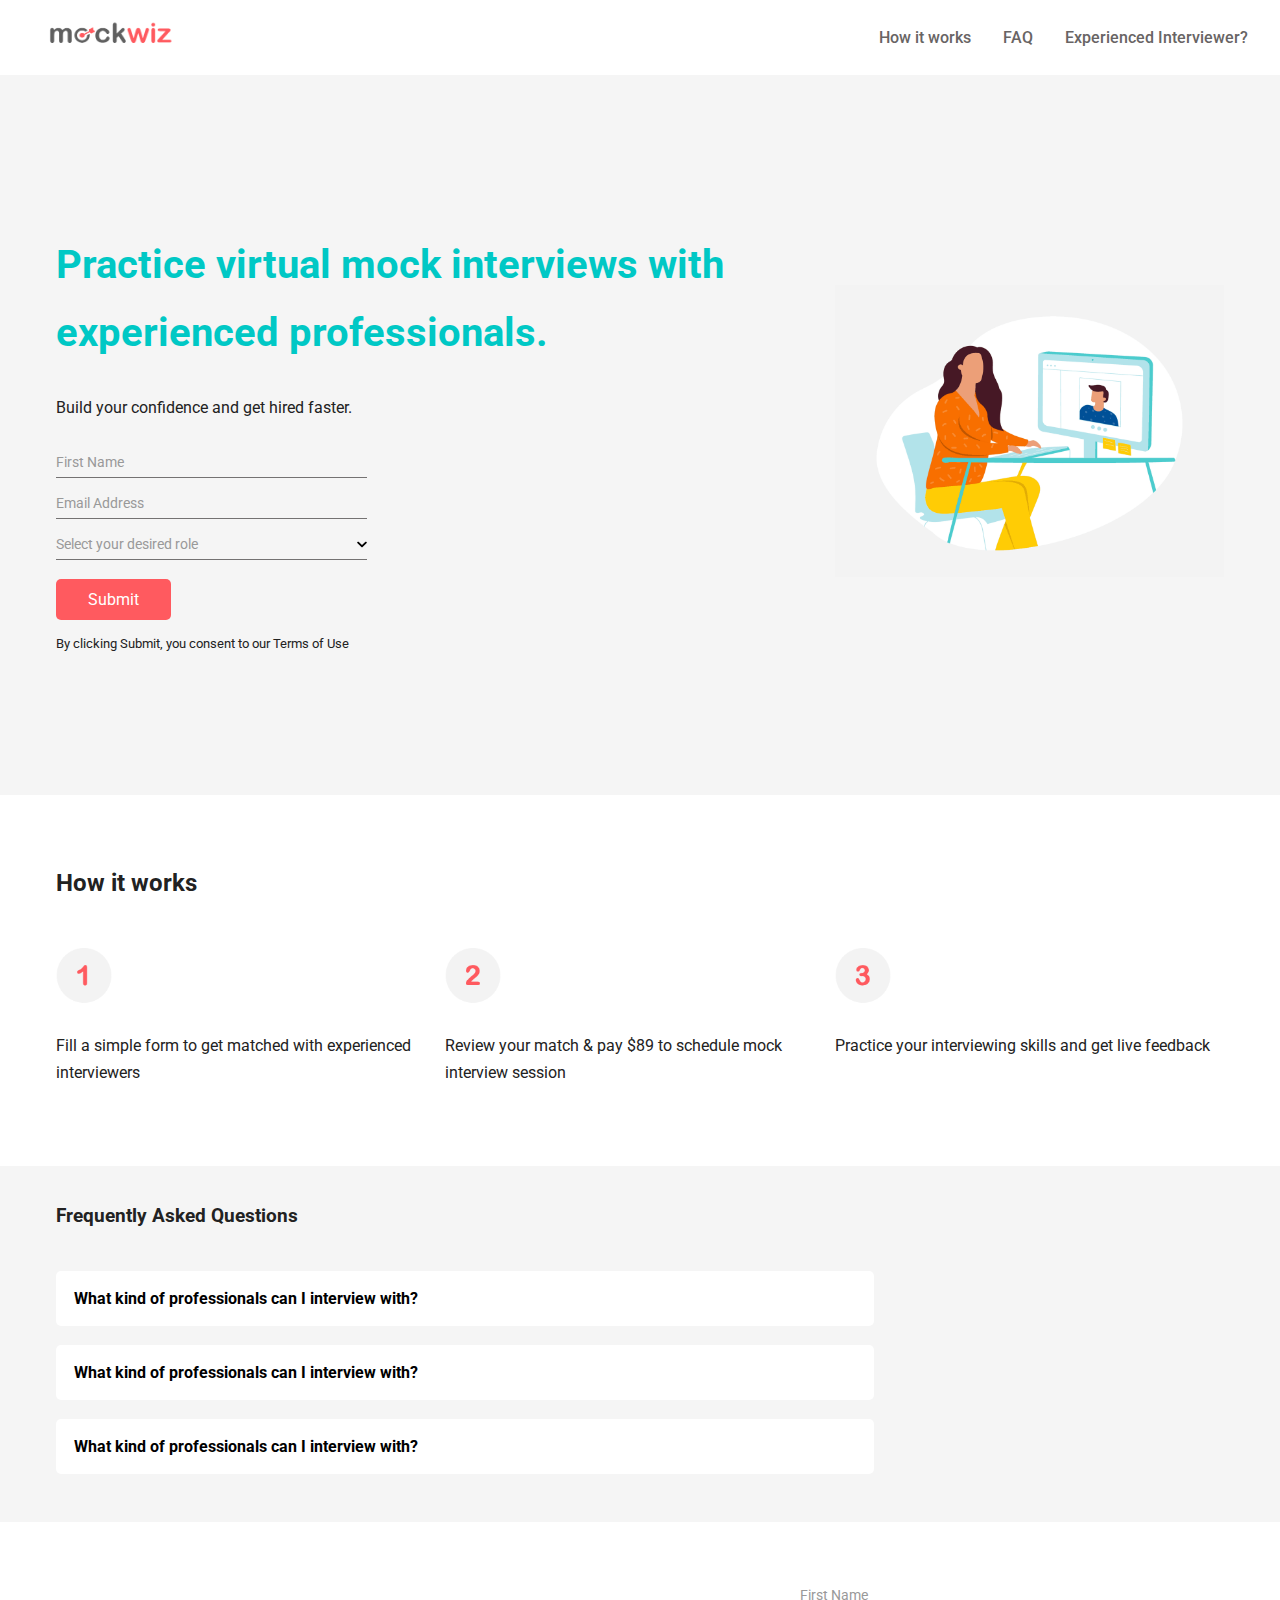
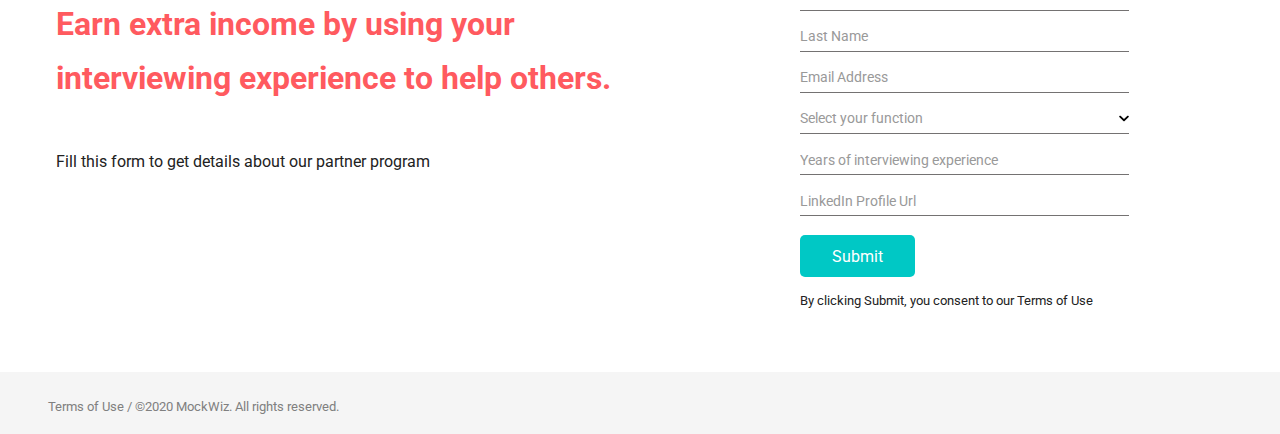
<file: index.html>
<!DOCTYPE html>
<html lang="en">

<head>
  <meta charset="UTF-8">
  <meta name="viewport" content="width=device-width, initial-scale=1.0">
  <link rel="stylesheet" href="css/index.css">
  <link rel="stylesheet" href="css/typography.css">
  <link rel="stylesheet" href="css/reset.css">
  <link rel="stylesheet" href="css/footer.css">
  <link rel="stylesheet" href="css/header.css"> 
  <link rel="stylesheet" href="https://cdnjs.cloudflare.com/ajax/libs/font-awesome/5.13.0/css/all.min.css">
</head>

<body>
  <div class="wrapper">
    <header>
      <div class="logo-item">
        <a href="index.html"><img class="logo" src="./images/logo.png" alt="MockWiz Logo"></a>
      </div>
      <div class="toggle"><a href="#"><i class="fas fa-bars"></i></a></div>
      <nav>      
          <ul class="container_nav">
            <li class="item"><a href="#hiw">How it works</a></li>
            <li class="item"><a href="#faq">FAQ</a></li>
            <li class="item"><a href="#int">Experienced Interviewer?</a></li>
          </ul>     
      </nav>   
    </header>
    <main>
      <!-- HERO Section  -->
      <section class="background-1">
        <div class="hero container">
          <div class="hero1">
            <h1>Practice virtual mock interviews with experienced professionals.</h1>
            <p>Build your confidence and get hired faster.</p>
            <div>
              <form action="#">
                <ul>
                  <li>
                    <input type="text" name="name" placeholder="First Name">
                  </li>
                  <li>
                    <input type="text" name="_replyto" placeholder="Email Address">
                  </li>
                  <select id="role" class="selectCdd">
                    <option value="null" disabled selected>Select your desired role</option>
                    <option value="1" class="color">System Analyst</option>
                    <option value="2">Accountant</option>
                    <option value="3">Rig Manager</option>
                    <option value="4">Data Scientist</option>
                  </select>
                  <li>
                    <button type="submit" id="cdd-button">Submit</button>
                  </li>
                  <li>
                    <p class="font-small">By clicking Submit, you consent to our Terms of Use</p>
                  </li>
                  <!-- <input type="submit" value="Submit"> -->
                </ul>
              </form>
            </div>
          </div>
          <div class="hero2">
            <img class="hero-image" src="./images/dr-13_4x (1).png">
          </div>
        </div>
      </section>
      <!-- How it works -->
      <section class="background-2">
        <div class="container_1 outer-container flex-box column" id="hiw">
          <h2 class="inner-container">How it works</h2>
          <div class="flex-box inner-container">
            <div class="sub-container flex-box">
              <div><img class="image-icon" src="./images/one.png"></div>
              <p>Fill a simple form to get matched with experienced interviewers</p>
            </div>
            <div class="sub-container flex-box">
              <div><img class="image-icon" src="./images/two.png"></div>
              <p>Review your match & pay $89 to schedule mock interview session</p>
            </div>
            <div class="sub-container flex-box">
              <div><img class="image-icon" src="./images/three.png"></div>
              <p>Practice your interviewing skills and get live feedback</p>
            </div>
          </div>
        </div>
      </section>

      <!-- FAQ -->
      <section class="background-1">
        <div class="container_1 flex-box column" id="faq">
          <h3>Frequently Asked Questions</h3>
          <div class="accordion flex-box column" id="acc">
            <div class="accordion-item flex-box column panel">
              <button class="accordion-button"><span class="accordion-title">What kind of
                  professionals can I interview with?</span><span class="accordion-icon"
                  aria-hidden="true"></span></button>
              <div class="accordion-content">
                <p>You can practice general interviewing skills with recruiters, or role-specific skills with
                  experienced
                  professionals in various domains such as data science, marketing, technology, finance, product
                  management, software development, etc.</p>
              </div>
            </div>
            <div class="accordion-item flex-box column panel">
              <button class="accordion-button"><span class="accordion-title">What kind of
                  professionals can I interview with?</span><span class="accordion-icon"
                  aria-hidden="true"></span></button>
              <div class="accordion-content">
                <p>You can practice general interviewing skills with recruiters, or role-specific skills with
                  experienced
                  professionals in various domains such as data science, marketing, technology, finance, product
                  management, software development, etc.</p>
              </div>
            </div>
            <div class="accordion-item flex-box column panel">
              <button class="accordion-button"><span class="accordion-title">What kind of
                  professionals can I interview with?</span><span class="accordion-icon"
                  aria-hidden="true"></span></button>
              <div class="accordion-content">
                <p>You can practice general interviewing skills with recruiters, or role-specific skills with
                  experienced
                  professionals in various domains such as data science, marketing, technology, finance, product
                  management, software development, etc.</p>
              </div>
            </div>
          </div>
        </div>
      </section>

      <!-- expert form -->
      <section class="background-2">
        <div class="exForm container_1 flex-box wrap" id="int">
          <div class="flex-box column ex_containerPara">
            <h2>Earn extra income by using your interviewing experience to help others.</h2>
            <p>Fill this form to get details about our partner program</p>
          </div>
          <div class="exFlexItem">
            <form action="#" class="form_expert">
              <ul class="ex_containerForm">
                <li>
                  <input type="text" name="name" placeholder="First Name" class="ex-input">
                </li>
                <li>
                  <input type="text" name="name" placeholder="Last Name" class="ex-input">
                </li>
                <li>
                  <input type="text" name="_replyto" placeholder="Email Address" class="ex-input">
                </li>
                <select id="role" class="ex-input selectEx">
                  <option value="" disabled selected>Select your function</option>
                  <option value="1" class="color">Oil & Gas</option>
                  <option value="2">Manufacturing</option>
                  <option value="3">Information technology</option>
                  <option value="4">Finance</option>
                </select>
                <li>
                  <input type="text" name="name" placeholder="Years of interviewing experience" class="ex-input">
                </li>
                <li>
                  <input type="text" name="name" placeholder="LinkedIn Profile Url" class="ex-input">
                </li>
                <li>
                  <button type="submit" class="button-default" id="ex-button">Submit</button>
                </li>
                <li>
                  <p class="font-small">By clicking Submit, you consent to our Terms of Use</p>
                </li>
                <!-- <input type="submit" value="Submit"> -->
              </ul>
            </form>
          </div>
        </div>
      </section>

    </main>
    <footer class="layout">
      <p class="font-small">Terms of Use / ©2020 MockWiz. All rights reserved.</p>
    </footer>
  </div>
</body>
<script src="./js/menu-toggle.js"></script>
<script src="./js/accordion.js"></script>
<script src="./js/formSelect.js"></script>

</html>
</file>
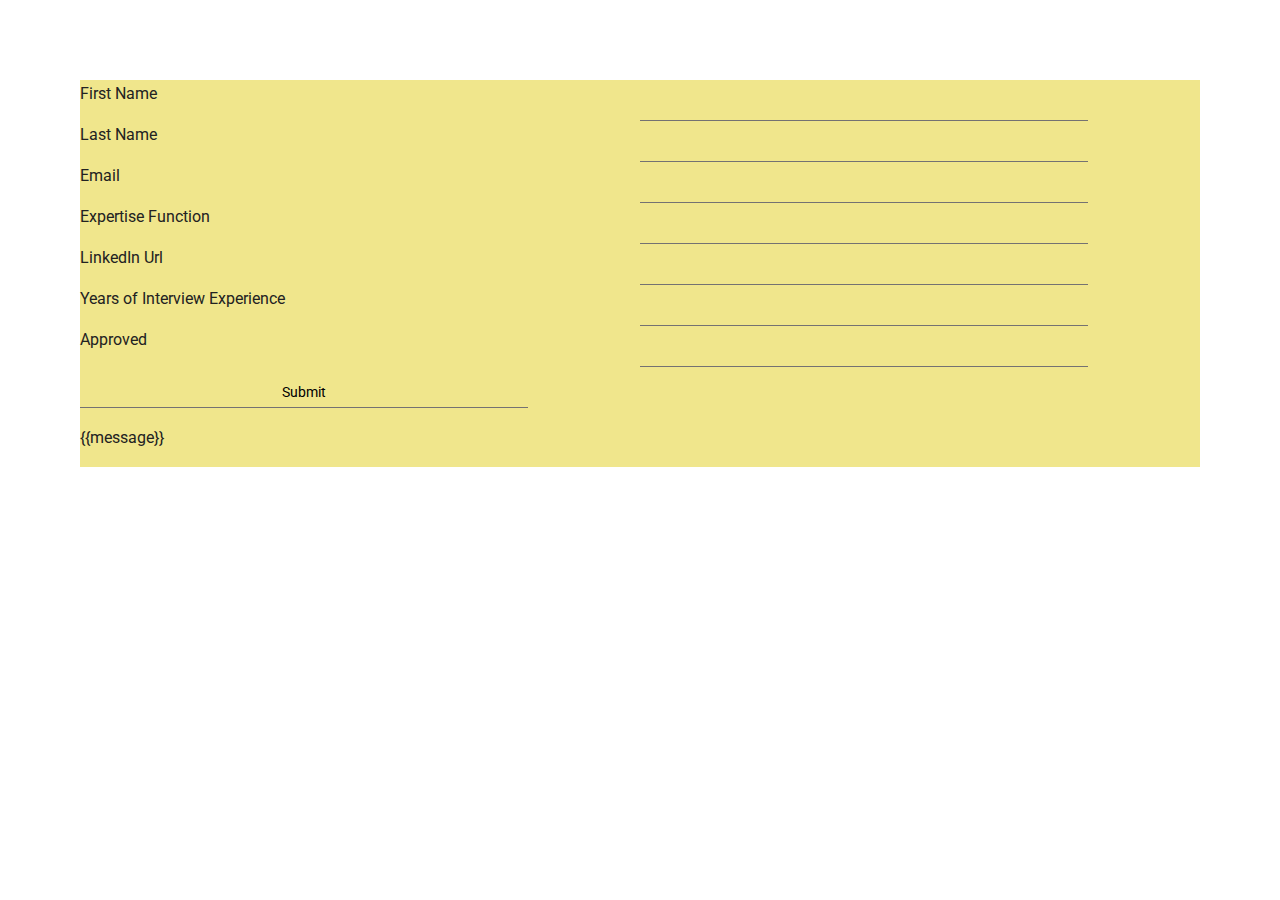
<file: approve.html>
<!DOCTYPE html>
<html lang="en">
  <head>
    <meta charset="UTF-8">
    <meta name="viewport" content="width=device-width, initial-scale=1.0">
    <link rel="stylesheet" href="css/index.css">
    <link rel="stylesheet" href="css/typography.css">
    <link rel="stylesheet" href="css/reset.css">
    <link rel="stylesheet" href="css/footer.css">
    <link rel="stylesheet" href="css/header.css"> 
    <link rel="stylesheet" href="css/approve.css">
    <link rel="stylesheet" href="https://cdnjs.cloudflare.com/ajax/libs/font-awesome/5.13.0/css/all.min.css">
  </head>
<body>
  <form method="POST" action="" class="approvalForm"> 
    <div>
      <label for="Name"> First Name </label>
     <input>
    </div>
  <div>
      <label for="DOB"> Last Name </label>
      <input>
  </div>

  <div>
      <label  for="gender"> Email </label>
      <input>
  </div>
  <div>
      <label  for="ms"> Expertise Function </label>
      <input>
  </div>
  <div>
      <label  for="language"> LinkedIn Url </label>
      <input>
  </div>
  <div>
      <label  for="bodytype"> Years of Interview Experience </label>
      <input>
  </div>
  <div>
      <label  for="complexion"> Approved </label>
      <input>
  </div>
  <input type="submit" class="btn btn-primary" value="Submit">

  <div class="alert alert-danger">
      <p> {{message}}</p>
  </div>
  </form>
</body>
</html>
</file>
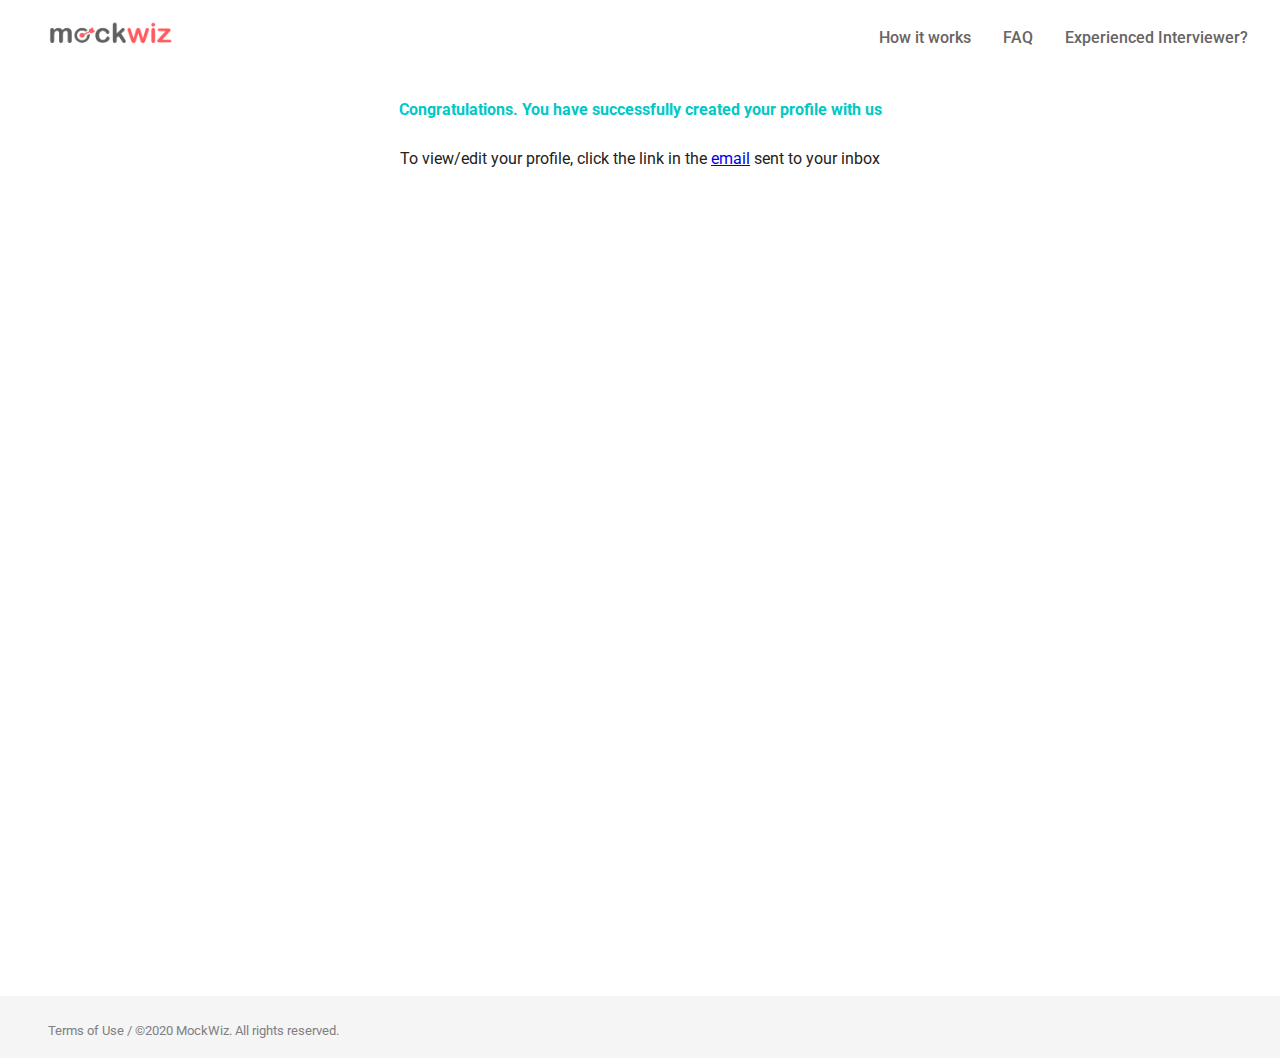
<file: congratulations.html>
<!DOCTYPE html>
<html lang="en">
  <head>
    <meta charset="UTF-8">
    <meta name="viewport" content="width=device-width, initial-scale=1.0">
    <link rel="stylesheet" href="css/index.css">
    <link rel="stylesheet" href="css/typography.css">
    <link rel="stylesheet" href="css/reset.css">
    <link rel="stylesheet" href="css/footer.css">
    <link rel="stylesheet" href="css/header.css"> 
    <link rel="stylesheet" href="css/approve.css">
    <link rel="stylesheet" href="css/congratsPage.css">
    <link rel="stylesheet" href="https://cdnjs.cloudflare.com/ajax/libs/font-awesome/5.13.0/css/all.min.css">
  </head>
<body>
  <div class="wrapper">
    <header>
      <div class="logo-item">
        <a href="index.html"><img class="logo" src="./images/logo.png" alt="MockWiz Logo"></a>
      </div>
      <div class="toggle"><a href="#"><i class="fas fa-bars"></i></a></div>
      <nav>      
          <ul class="container_nav">
            <li class="item"><a href="#hiw">How it works</a></li>
            <li class="item"><a href="#faq">FAQ</a></li>
            <li class="item"><a href="#int">Experienced Interviewer?</a></li>
          </ul>     
      </nav>   
    </header>
    <main>
      <div class="flex messageBox">
        <h4 class="msgCongrats_1">Congratulations. You have successfully created your profile with us</h4>
        <p>To view/edit your profile, click the link in the <a href="https://mail.google.com/">email</a> sent to your inbox</p>
      </div>
    </main>
    <footer class="layout">
      <p class="font-small">Terms of Use / ©2020 MockWiz. All rights reserved.</p>
    </footer>
  </div>
</body>
</html>
</file>
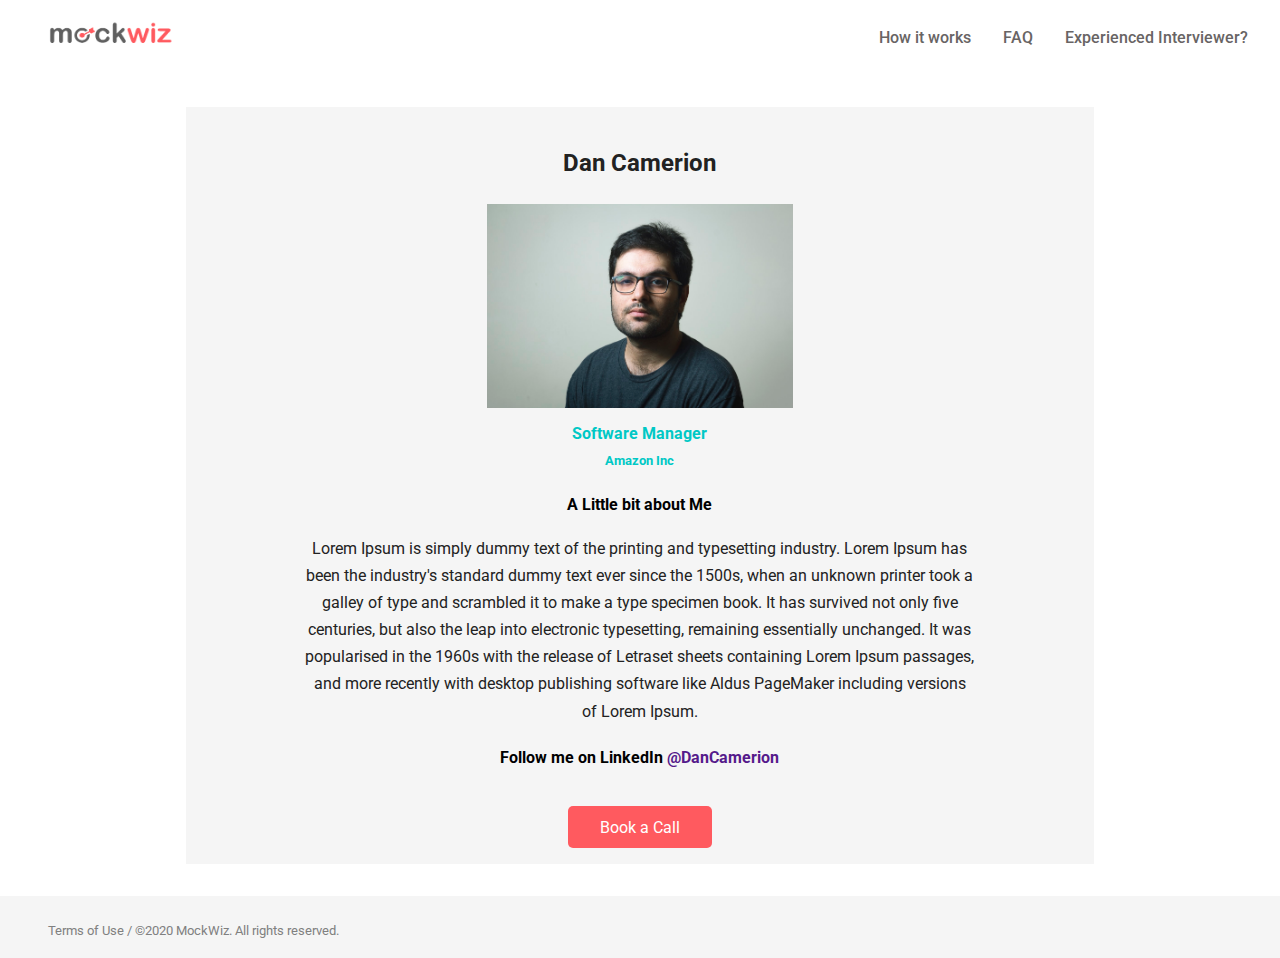
<file: expertProfile.html>
<!DOCTYPE html>
<html lang="en">

<head>
  <meta charset="UTF-8">
  <meta name="viewport" content="width=device-width, initial-scale=1.0">
  <link rel="stylesheet" href="css/index.css">
  <link rel="stylesheet" href="css/typography.css">
  <link rel="stylesheet" href="css/reset.css">
  <link rel="stylesheet" href="css/footer.css">
  <link rel="stylesheet" href="css/header.css">
  <link rel="stylesheet" href="css/expertProfile.css">
  <link rel="stylesheet" href="https://cdnjs.cloudflare.com/ajax/libs/font-awesome/5.13.0/css/all.min.css">
</head>

<body>
  <div class="wrapper">
    <header>
      <div class="logo-item">
        <a href="index.html"><img class="logo" src="./images/logo.png" alt="MockWiz Logo"></a>
      </div>
      <div class="toggle"><a href="#"><i class="fas fa-bars"></i></a></div>
      <nav>
        <ul class="container_nav">
          <li class="item"><a href="#hiw">How it works</a></li>
          <li class="item"><a href="#faq">FAQ</a></li>
          <li class="item"><a href="#int">Experienced Interviewer?</a></li>
        </ul>
      </nav>
    </header>
    <main class="container_profile flex-box column">
      <div class="profile background-1" >
        <h2>Dan Camerion</h2>
        <div class="profImg"><img class="profPic" src="./images/profEx_1.jpg" alt="Profile Picture"></div>
        <h4>Software Manager</h4>
        <h5>Amazon Inc</h5>
        <section class="exAboutMe">
          <h4>A Little bit about Me</h4>
          <div>
            <p>Lorem Ipsum is simply dummy text of the printing and typesetting industry. Lorem Ipsum has been the
              industry's standard dummy text ever since the 1500s, when an unknown printer took a galley of type and
              scrambled it to make a type specimen book. It has survived not only five centuries, but also the leap into
              electronic typesetting, remaining essentially unchanged. It was popularised in the 1960s with the release
              of
              Letraset sheets containing Lorem Ipsum passages, and more recently with desktop publishing software like
              Aldus PageMaker including versions of Lorem Ipsum.</p>
          </div>
          <h4>Follow me on LinkedIn <a href="">@DanCamerion</a></h4>
        </section>
        <button>Book a Call</button>
      </div>
    </main>
    <footer class="layout">
      <p class="font-small">Terms of Use / ©2020 MockWiz. All rights reserved.</p>
    </footer>
  </div>
</body>
<script src="./js/menu-toggle.js"></script>
<script src="./js/accordion.js"></script>
<script src="./js/formSelect.js"></script>

</html>
</file>
<file: css/index.css>
body{
  -webkit-text-size-adjust: none;
}
/****************************/
/* Main - Index  */
/****************************/

/* HERO Section */
.container {
  max-width: 1200px;
  margin:0 auto;
  padding:1em 1em;

  text-align: center;
}

.hero {
  display: flex;
  flex-direction: column;
  justify-content: center;
  align-items: center;
  
  /* background-image: url('../images/dr-13_4x\ \(1\).png'); */
  /* background-size: cover;
  background-position: center;   */
  min-height:80vh;
}

.hero1{
  /* margin: 1em;
  padding-left: 1.6em; */
  width: 100%;
}

.hero1 h1{
  margin-top: 1.1em;
}

.hero2{
  /* width: 50%; */
  min-height:60%; 
  width: 100%;
  justify-content: end;
  align-items: flex-end;
}

.hero-image{
  width: 100%;
}
.background-1{
  background-color: rgb(245, 245, 245);
}

.background-2{
  background-color: none;
}

form ul { 
  display: flex;
  flex-direction: column;
  justify-content: center;
}

input, select, option {
  margin-top: 0.8em;
  padding: 0.4em 0;

  border:0;
  border-bottom: 0.5px solid rgb(116, 114, 114);

  font-family:inherit;
  font-size: 0.9rem;

  width: 70%;
  background-color: transparent;
}

input:focus, select:focus{
  outline: none;
}

.selectEx, .selectCdd {
  color: #999;
}

option:not(first-child) {color:#999}

textarea {
  resize: vertical;
}

::-webkit-input-placeholder { /* Chrome/Opera/Safari */
  color: #999;
}
::-moz-placeholder { /* Firefox 19+ */
  color: #999;
}
:-ms-input-placeholder { /* IE 10+ */
  color: #999;
}
:-moz-placeholder { /* Firefox 18- */
  color: #999;
}

select {
    -webkit-appearance: none; 
    -moz-appearance: none;
    appearance: none;

    background: url(../images/chevron-down-solid.svg) no-repeat;
    background-position: right center;
    background-size: 10px;
}

button { 
  -webkit-appearance: none;
  text-align: center;
  color: white;
  background-color: #ff5a5f;
  /* box-shadow:0 0 15px 4px rgba(0,0,0,0.06); */
  border: none;
  border-radius: 5px;
  padding: 0.7rem 2rem;
  margin-top: 1.2rem;

  align-self: center;
} 

button:hover {
  background-color: #ff5a609a;
}  

/* How it works */

.image-icon{
  height: 60px;
}

.flex-box{
  display: flex;
}

.column{
  flex-direction: column;
}

.outer-container{
  justify-content: center;
}

.inner-container{
  justify-content: left;
  flex-direction: column;
}

.sub-container{
  flex-wrap: wrap;
  flex-direction: column;
  /* justify-content: center; */
  /* padding: 1em; */
  width: 100%;
}

.sub-container div{
  text-align: center;
}

.container_1{
  max-width: 1200px;
  margin:2em auto;
  /* margin-right: 0; */
  padding: 1em;
  text-align: center;
}

.accordion{
  /* align-items: center; */
  /* justify-content: flex-start; */
  padding-bottom: 2em;
}

.accordion-item{
   /* width: 50%; */
   /* justify-content: left;
   padding: 0; */
} 
/* 
.accordion-button[aria-expanded='false'] {
    border-bottom: 1px solid blue;
    background-color: grey;
} */

.accordion-button{
  -webkit-appearance: none;
  background-color: white;
  color: #444;
  cursor: pointer;
  padding: 18px;
  width: 100%;
  text-align: left;
  border: none;
  outline: none;
  transition: 0.4s;
  /* font-size: inherit; */
  font-weight: bold;
}

.accordion-title {
  padding: 1em 1.5em 1em 0;
  color: black;
} 

/* .accordion-icon{
  display: inline-block;
  position: absolute;
      top: 18px;
      right: 0;
      width: 22px;
      height: 22px;
      border: 1px solid;
      border-radius: 22px;
} */

/* .accordion-icon::before {
  display: block;
  position: absolute;
  content: '+';
  top: 9px;
  left: 5px;
  width: 10px;
  height: 2px;
  background: currentColor;
} */

/* .accordion-icon::after {
  display: block;
  position: absolute;
  content: '-';
  top: 5px;
  left: 9px;
  width: 2px;
  height: 10px;
  background: currentColor;
} */

.accordion-content{
  width: 100%;
  text-align: left;
  padding: 0 18px;
  /* background-color: white; */
  /* display: none; */
  overflow: hidden;
  margin: auto;
}

#acc .accordion-content{
  display: none;
}

#acc .active .accordion-content{
  display : block;
}

#acc .active .accordion-button {
  border-bottom: 1px solid #ff5a5f;
  border-right: 1px solid #ff5a5f;
}

.exForm {
  flex-direction: column;
}

.ex_containerPara{
  width: 100%;
}

.ex-input{
  width:90%;
}

#ex-button{
  background-color: #00c8c5;
}

.ex_containerForm {
  margin: auto;
}

@media (orientation: landscape) {

  .container{
    text-align: left;
  }

  .container_1{
    text-align: left;
  }

  .hero {
    flex-direction: row;
  }

  .hero1{
    /* margin: 1em;
    padding-left: 1.6em; */
    width: 70%;
    flex:2;
  }

  .hero2{
    margin: 0;
    flex:1;
    width: 50%;
    min-height:100%; 
  }

  input,select, option {
    width: 40%;
  }

  .inner-container{
    flex-direction: row;
    padding-bottom: 1em;
  }

  .sub-container{
    width: 420px;
  }

  .sub-container div{
    text-align: left;
  }

  .accordion-item {
    width: 70%;
  }

  .exForm {
    flex-direction: row;
  }

  .exFlexItem{
    /* text-align: right; */
    width: 50%;
    /* align-items: flex-end; */
  }

  .form_expert{
    width: 90%;
  }

  .ex_containerPara{
    width: 50%;
  }

  .ex_containerForm {
    margin-left: 10em;
  }


/* .extra {
  margin-right: 2em;
} */

}
</file>
<file: css/typography.css>
/* imports */

@import url('https://fonts.googleapis.com/css2?family=Roboto&display=swap');
@import url('https://fonts.googleapis.com/css2?family=Roboto:wght@400;700&display=swap');



/* heading text */
h1, h2, h3, h4, h5, h6 {
  font-family: 'Roboto', sans-serif;
  font-weight: 700;
}

h1{
  font-size: 2.2em;
  color: #00c8c5;
  /* color: #ff5a5f; */
}

/* body text */
body{
  font-family: 'Roboto', sans-serif;
  font-weight: 400;
  /* font size: default is usually 16px */
  font-size: 16px;
    
  /* line-height (called leading in print design); browser default is usually 1.2. Try for a minimum of 1.5, max should be less than 2 */
  line-height: 1.7;
  color: #222222;
}

button {
  font-family: inherit;
  font-size: 100%;
}

.contact p{
  font-size: 0.9em;
}

.font-small {
  font-size: 0.8em;
}

.title-small{
  font-size: 0.9em;
  padding-top: 1em;
}

.font-copyright {
  font-size: 0.7em;
  color: grey;
  padding: 1em;
}

.exForm h2{
  font-size: 2em;
  color: #ff5a5f;
}

@media (orientation: landscape) {
  h1 {
    font-size: 2.5em;
  }
}
</file>
<file: css/footer.css>
/******************/
/* Footer Section */
/******************/

footer {
  background-color: rgb(245, 245, 245);
  
  /* animation: BackgroundGradient 30s ease infinite; */
  margin: 0;
  padding-top: 1.5em;
  padding-bottom: 1em;
  padding-left: 1em;
}

.layout p,
.layout h4 {
  text-align: left;
  margin: 0;
  /* color: rgb(223, 221, 221); */
  color: grey;
}


/* Following is for "sticky" footer */
.wrapper {
  /* Flex is used to push the footer to the bottom of the page.*/
  display: flex;
  flex-direction: column;
  justify-content: space-between;

  /* Required for flex box to push footer to page bottom */
  min-height: 100vh;
}

.hero {
  flex-grow: 1;
}

main {
  flex-grow: 1;
}

@media (orientation: landscape) {
  .layout p{ 
    margin-left: 2.5em;
  }
  
}
</file>
<file: css/header.css>
/******************/
/* Header */
/******************/

/* header mainly contains logo and navbar */
header{
  display: flex;
  justify-content: space-between;
  align-items: center;
    
  background-color: rgb(255, 255, 255);

  flex-wrap: wrap;
}
/********/
/* Logo */
/********/

.logo {
  width: 140px;
  padding-left: 0.7em;
}

/**********/
/* Navbar */
/**********/

/* Navbar links */

/* Screen is in 'portrait' orientation (mobile view), hide Navbar (Trips, Contact, Login, Register) */
/* (desktop view is handled in the media query below) */

nav ul{
  display: flex;
  flex-wrap: wrap;
}

header div{
  flex: 1 0 50%;
}

nav{
  flex: 1 0 100%;
}

.logo-item{
  /* flex: 1;  */
  padding-left: 0em;
}

/* .visible {
  display: flex;
  flex-direction: column;
  align-items: flex-end;
  margin: 0 auto;
  padding-right: 3rem;
} */

.toggle {
  display: block;
  font-size: 20px;
  text-align: right;
  padding: 0.5em 1em;
  /* margin-top: 0.5em; */
}

.fas {
  color: #ff5a5f;
}

nav{
  display: none;
}

.item{
  width: 100%;
  text-align: right;
  /* display: none; */
}

.active nav{
  display: block;
  /* background-color: #ff5a5f; */
}

/* .new{
  width: 100%;
  text-align: center;
  display: block;
} */

nav a{
  display: block;
  color: #686464;
  padding: 0.5em 1em;
  padding-bottom: 0;
}

nav ul li {
  font-weight: 500;
}

/* hover, active, and current page effects */
nav a:hover {
  color: #68646462;
}
    
nav a:active {
  text-shadow: 2px 2px 8px cadetblue;
}
  
/* .current-page {
  background-image: linear-gradient(cornflowerblue, cadetblue);
} */

/* Screen is in 'landscape' orientation (desktop view) */
@media (orientation: landscape) {
  
  header div{
    flex: auto;
  }

  nav{
    flex: none;
    margin-right: 1em;
  }



  header{
    flex-direction: row;
    justify-content: space-around;   
  }
  /* .logo-item {
    text-align: center;
  } */

  .logo-item {
    /* flex: 2; */
    padding-left: 2.2em;
  }

  nav {
    display: flex;
    flex-direction: row;
    /* flex: 1; */
    align-self: flex-end;
    /* text-align: right; */
  }

  nav a {
    padding: 0.5em 1em;
  }

  .item{
    width: auto;
    text-align: center;
    /* display: block; */
  }
  
  /* Don't show hamburger menu on desktop view */
  .toggle {
    display: none;
    width: 0%;
  }
}
</file>
<file: css/approve.css>
.approvalForm{
  margin: 5em;
  display: flex;
  /* justify-content: center; */
  flex-direction: column;
  /* text-align: center; */
  background-color: khaki;
}

.approvalForm div{
  display:    flex;
  /* justify-content: center;
  text-align:center; */
}

.approvalForm div label {
  width: 50%;

}
</file>
<file: css/congratsPage.css>
.messageBox {
  margin: auto;
  text-align: center;
  height: 100vh;
}

.messageBox a{
  text-decoration: underline;
}

.msgCongrats_1 {
  color: #00c8c5;
}
</file>
<file: css/expertProfile.css>
.container_profile {
  max-width: 1200px;
  margin:auto;
  padding: 2em;
  text-align: center;
}

.profile {
  margin: auto;
  padding: 1em;
  width:80%;
}

.profile h4, .profile h5{
  margin: 0;
  padding-top:0.2em;
  color: #00c8c5;
}

.profPic {
  width: 35%;
}

.exAboutMe {
  margin: auto;
  width: 80%;
  padding: 1em;
}

.exAboutMe h4 {
  color: black;
}
</file>
